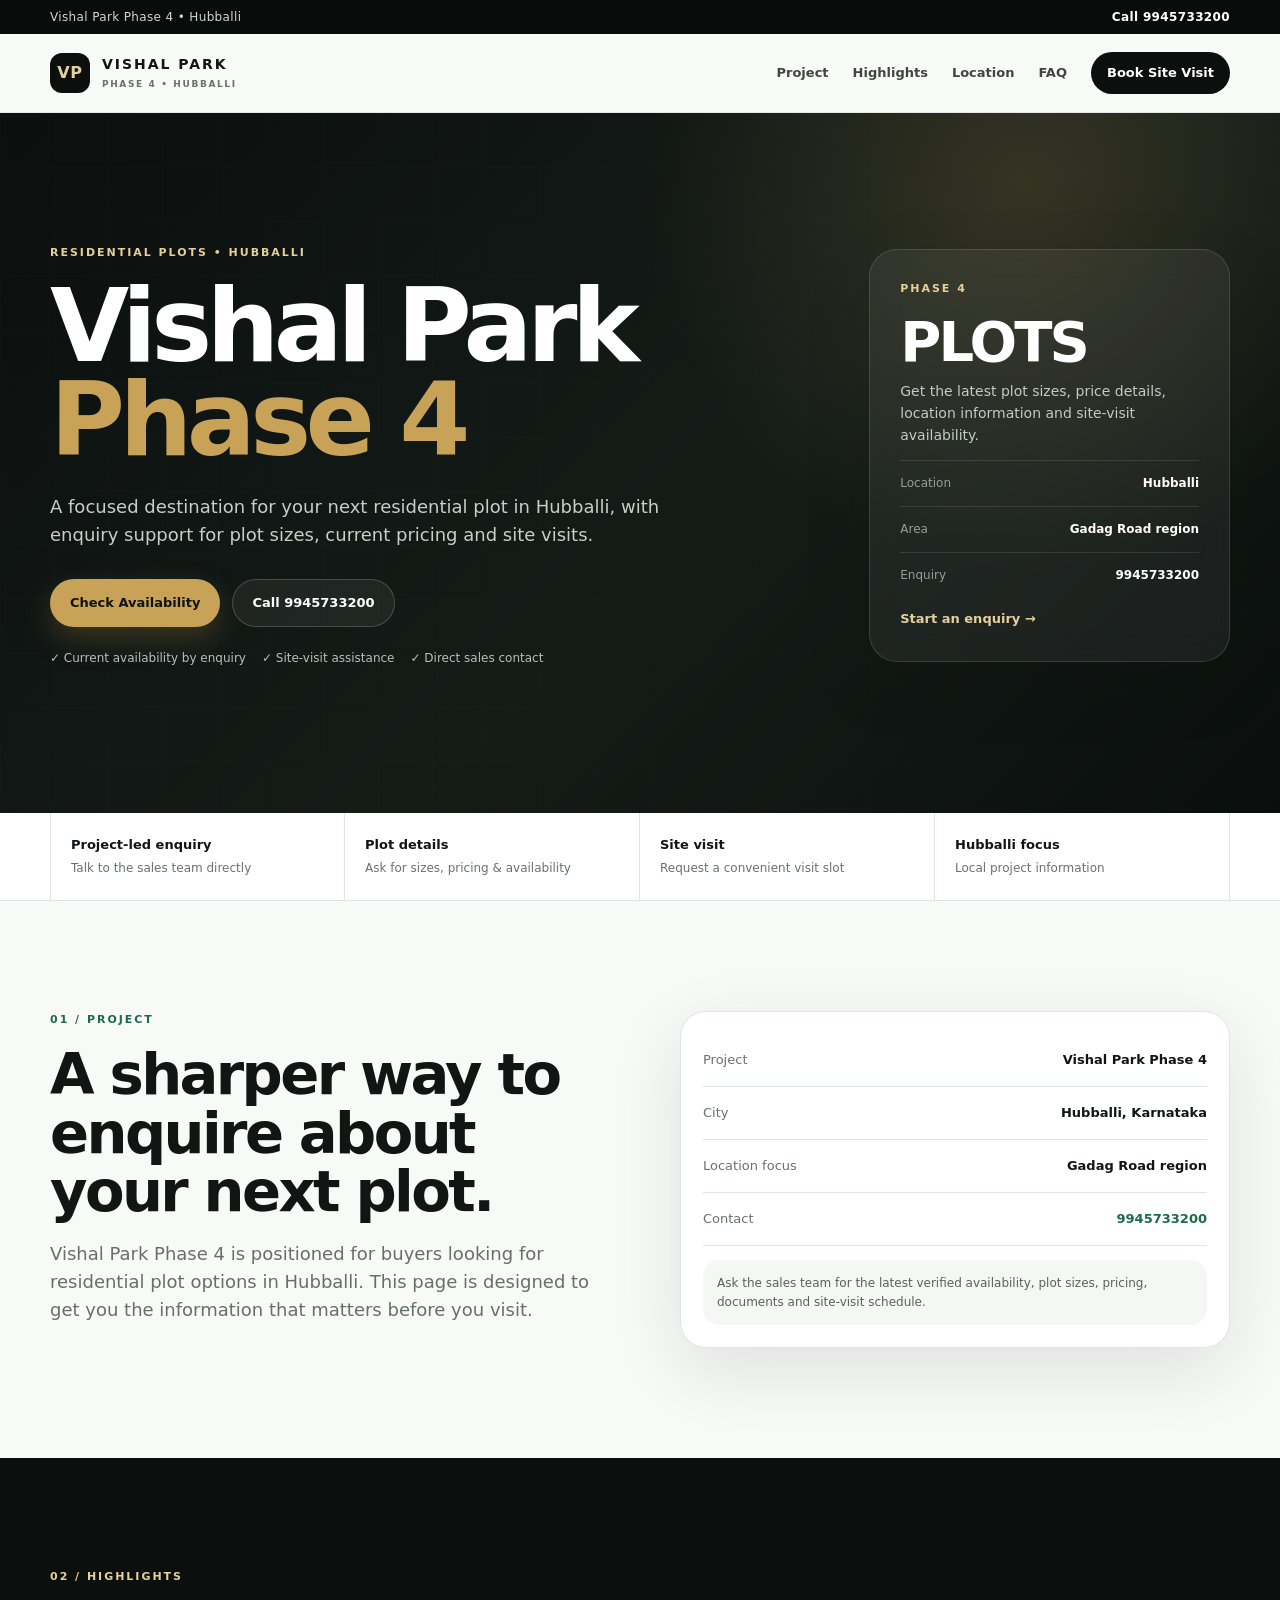
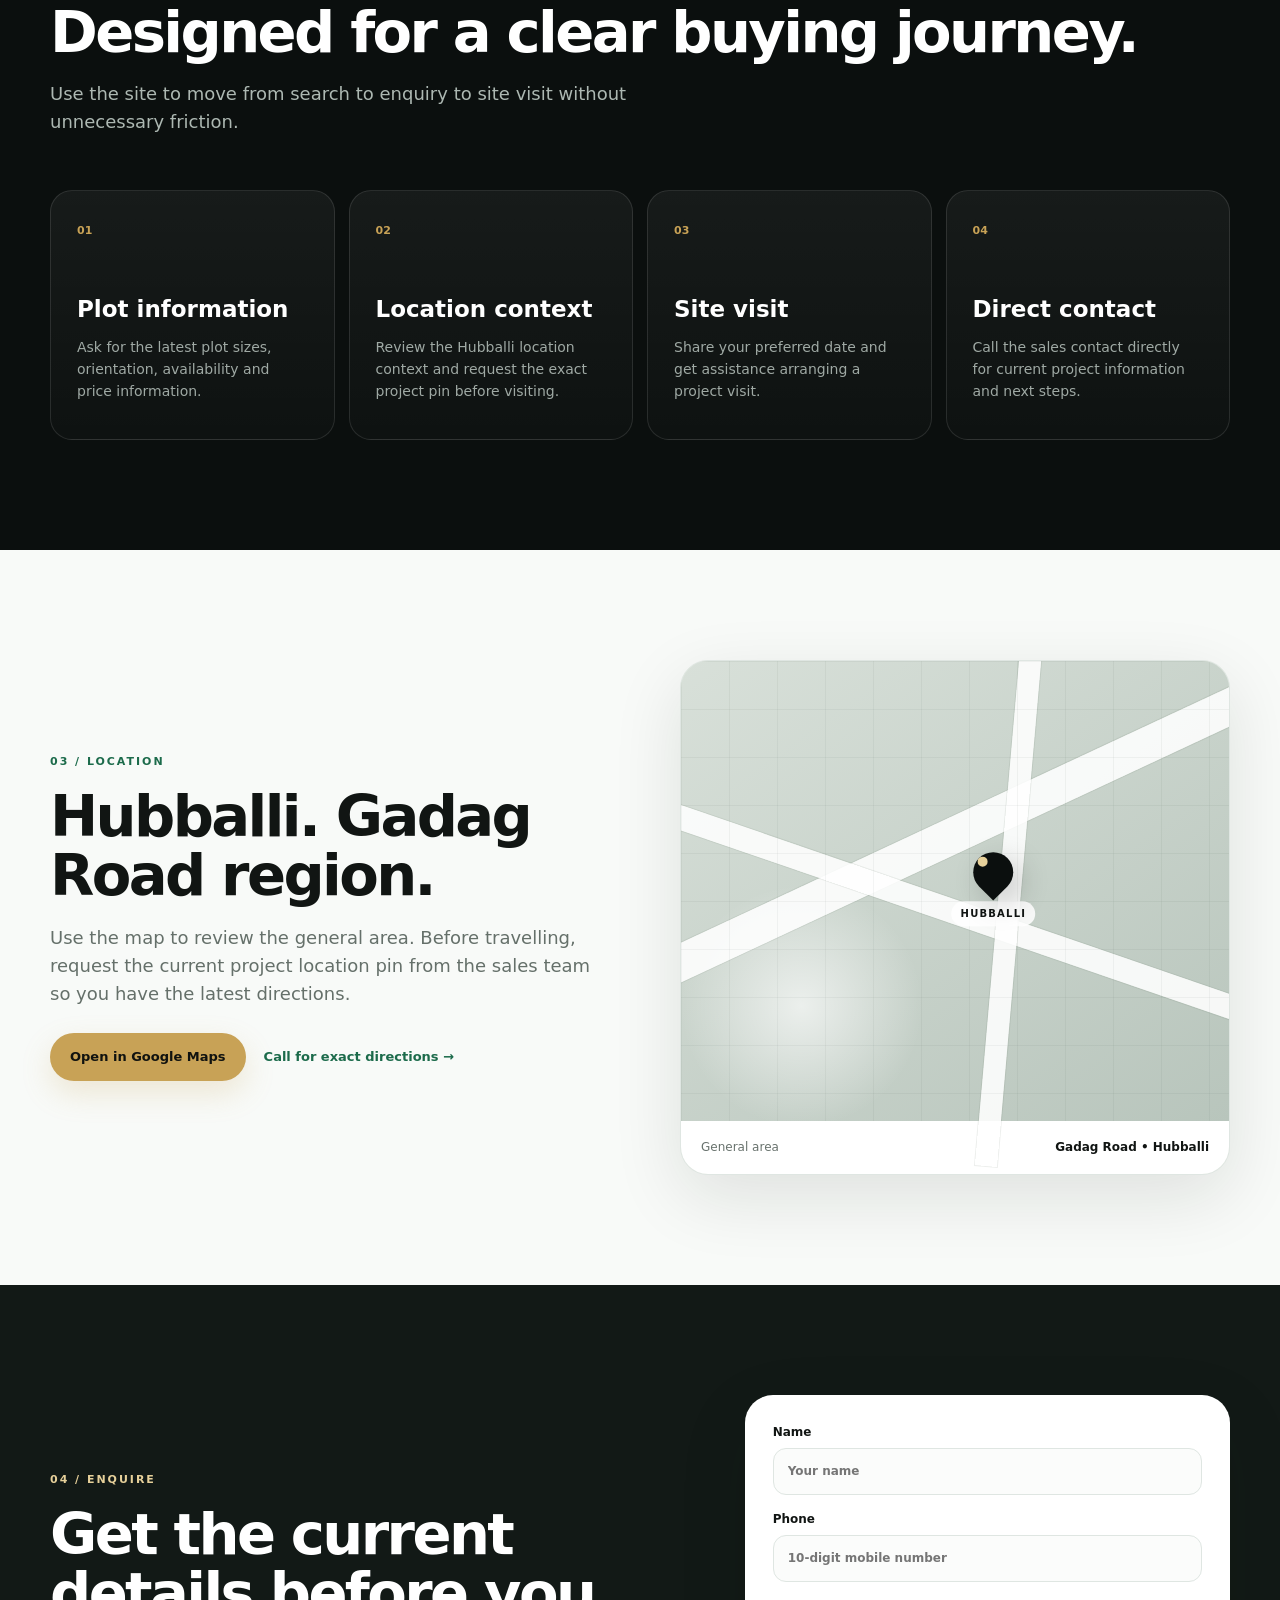
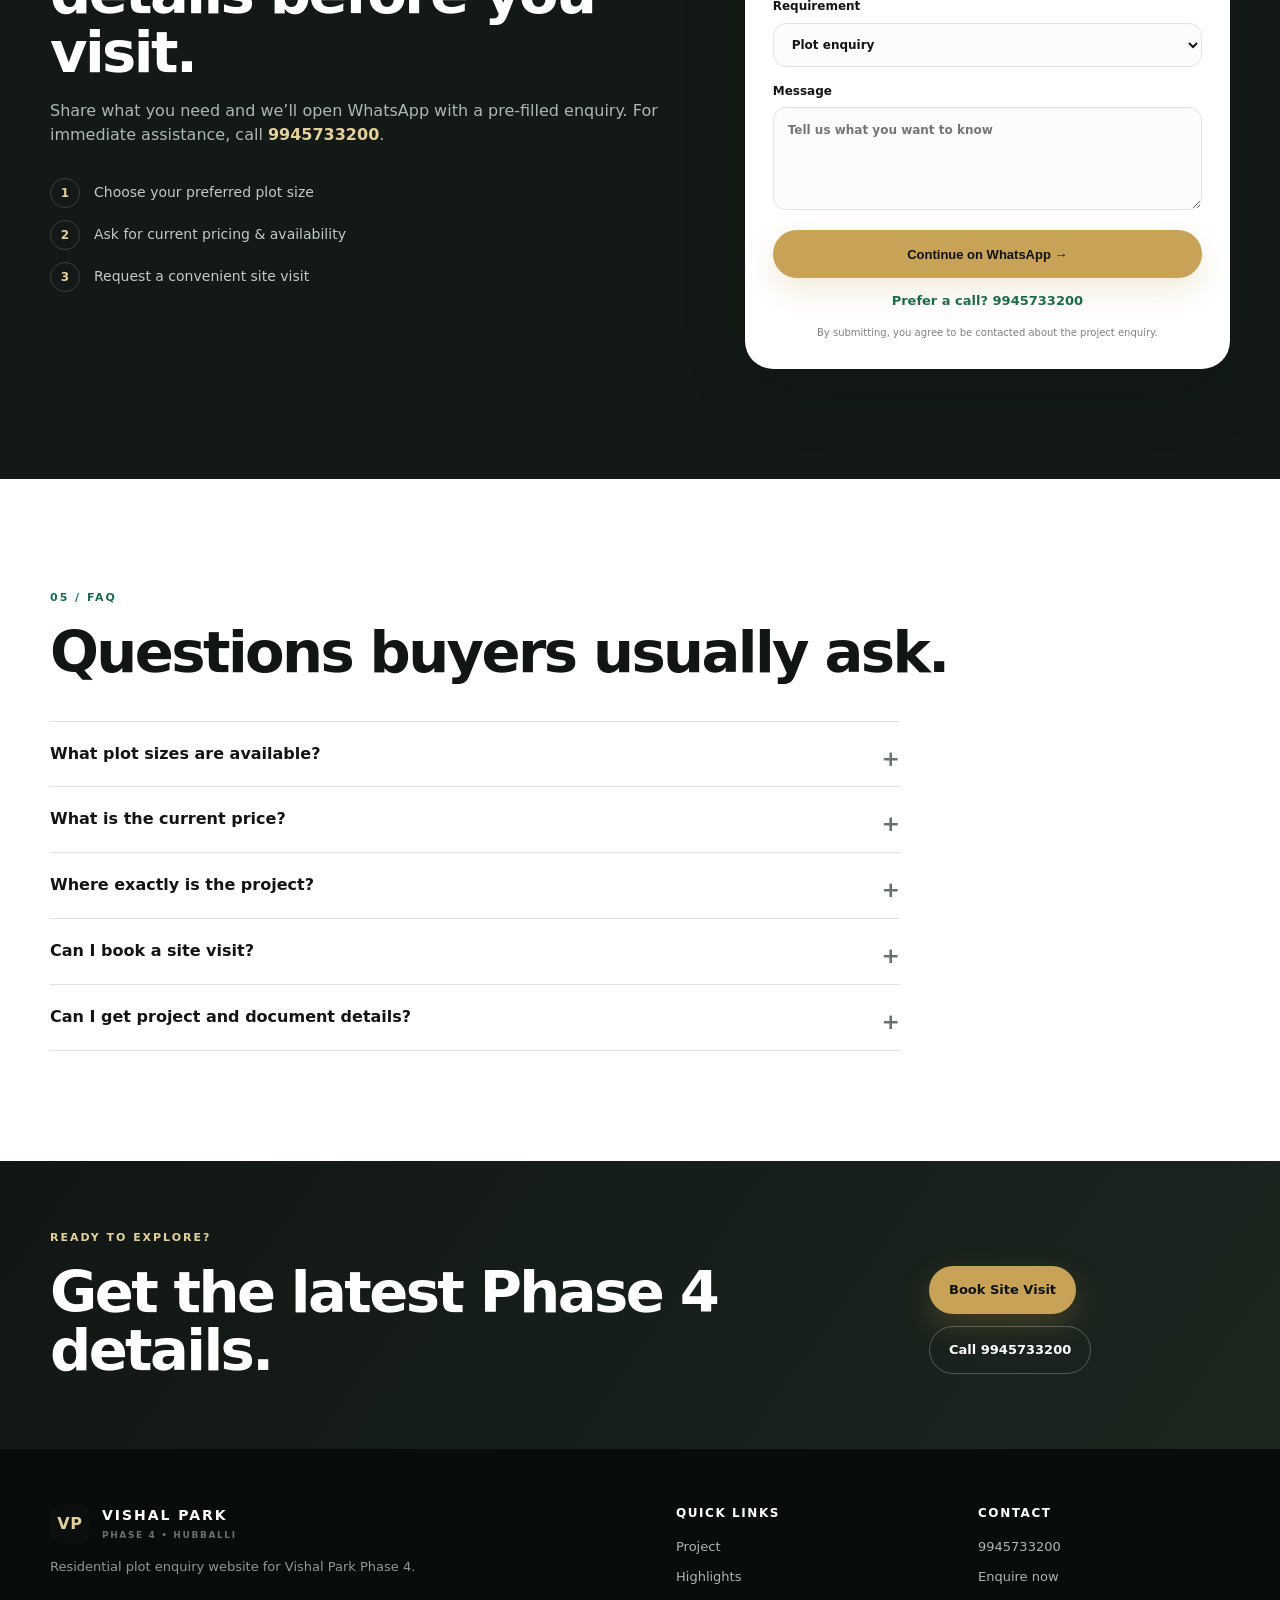
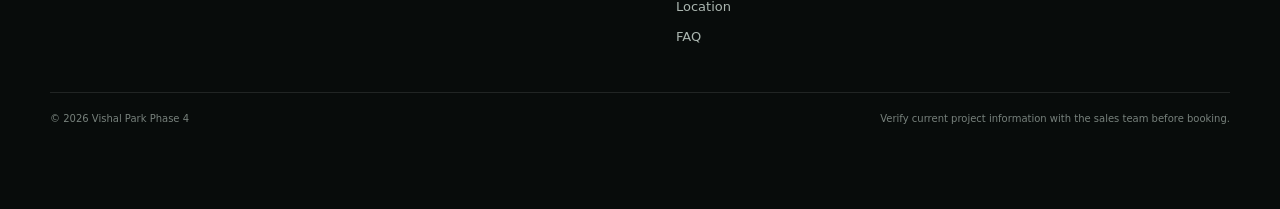
<file: index.html>
<!doctype html>
<html lang="en">
<head>
  <meta charset="utf-8">
  <meta name="viewport" content="width=device-width, initial-scale=1, viewport-fit=cover">
  <meta name="theme-color" content="#0b0f0e">
  <meta name="color-scheme" content="light">
  <meta name="description" content="Vishal Park Phase 4 plots in Hubballi. Explore project details, current availability, plot information and schedule a site visit.">
  <meta name="robots" content="index,follow,max-image-preview:large,max-snippet:-1,max-video-preview:-1">
  <meta property="og:type" content="website">
  <meta property="og:title" content="Vishal Park Phase 4 | Plots in Hubballi">
  <meta property="og:description" content="Explore Vishal Park Phase 4 plots in Hubballi. Enquire for current plot sizes, price and site-visit details.">
  <meta property="og:url" content="https://vishalparkphase4.com/">
  <meta property="og:image" content="https://vishalparkphase4.com/assets/social-preview.svg">
  <meta name="twitter:card" content="summary_large_image">
  <meta name="twitter:title" content="Vishal Park Phase 4 | Plots in Hubballi">
  <meta name="twitter:description" content="Enquire about Vishal Park Phase 4 plots in Hubballi and book a site visit.">
  <link rel="canonical" href="https://vishalparkphase4.com/">
  <link rel="icon" href="assets/favicon.svg" type="image/svg+xml">
  <link rel="manifest" href="site.webmanifest">
  <link rel="stylesheet" href="styles.css">
  <title>Vishal Park Phase 4 | Plots for Sale in Hubballi</title>
  <script type="application/ld+json">
  {
    "@context": "https://schema.org",
    "@type": "RealEstateListing",
    "name": "Vishal Park Phase 4",
    "description": "Residential plot enquiries for Vishal Park Phase 4 in Hubballi.",
    "url": "https://vishalparkphase4.com/",
    "telephone": "+91-9945733200",
    "areaServed": "Hubballi, Karnataka, India",
    "address": {
      "@type": "PostalAddress",
      "addressLocality": "Hubballi",
      "addressRegion": "Karnataka",
      "addressCountry": "IN"
    },
    "brand": {
      "@type": "Brand",
      "name": "Vishal Builders & Developers"
    }
  }
  </script>
  <script>
    window.dataLayer = window.dataLayer || [];
    function gtag(){ dataLayer.push(arguments); }
  </script>
</head>
<body>
  <div class="topbar">
    <div class="container topbar-inner">
      <span>Vishal Park Phase 4 • Hubballi</span>
      <a href="tel:+919945733200" data-track="call_top">Call 9945733200</a>
    </div>
  </div>

  <header class="header" id="top">
    <div class="container nav">
      <a class="brand" href="#top" aria-label="Vishal Park Phase 4 home">
        <span class="brand-mark">VP</span>
        <span>
          <strong>VISHAL PARK</strong>
          <small>PHASE 4 • HUBBALLI</small>
        </span>
      </a>
      <nav aria-label="Primary navigation">
        <a href="#project">Project</a>
        <a href="#features">Highlights</a>
        <a href="#location">Location</a>
        <a href="#faq">FAQ</a>
        <a class="nav-cta" href="#enquiry">Book Site Visit</a>
      </nav>
      <button class="menu" aria-label="Open navigation" aria-expanded="false" aria-controls="mobileMenu">☰</button>
    </div>
    <div class="mobile-menu" id="mobileMenu" hidden>
      <a href="#project">Project</a>
      <a href="#features">Highlights</a>
      <a href="#location">Location</a>
      <a href="#faq">FAQ</a>
      <a href="#enquiry">Book Site Visit</a>
    </div>
  </header>

  <main>
    <section class="hero">
      <div class="hero-grid"></div>
      <div class="container hero-inner">
        <div class="hero-copy">
          <div class="eyebrow">RESIDENTIAL PLOTS • HUBBALLI</div>
          <h1>Vishal Park<br><span>Phase 4</span></h1>
          <p class="hero-sub">A focused destination for your next residential plot in Hubballi, with enquiry support for plot sizes, current pricing and site visits.</p>
          <div class="hero-actions">
            <a class="btn btn-primary" href="#enquiry">Check Availability</a>
            <a class="btn btn-secondary" href="tel:+919945733200" data-track="call_hero">Call 9945733200</a>
          </div>
          <div class="micro-proof">
            <span>✓ Current availability by enquiry</span>
            <span>✓ Site-visit assistance</span>
            <span>✓ Direct sales contact</span>
          </div>
        </div>
        <div class="hero-card" aria-label="Project enquiry card">
          <div class="card-kicker">PHASE 4</div>
          <div class="card-number">PLOTS</div>
          <p>Get the latest plot sizes, price details, location information and site-visit availability.</p>
          <div class="hero-card-row"><span>Location</span><strong>Hubballi</strong></div>
          <div class="hero-card-row"><span>Area</span><strong>Gadag Road region</strong></div>
          <div class="hero-card-row"><span>Enquiry</span><strong>9945733200</strong></div>
          <a class="mini-link" href="#enquiry">Start an enquiry →</a>
        </div>
      </div>
    </section>

    <section class="trust-strip">
      <div class="container trust-grid">
        <div><strong>Project-led enquiry</strong><span>Talk to the sales team directly</span></div>
        <div><strong>Plot details</strong><span>Ask for sizes, pricing & availability</span></div>
        <div><strong>Site visit</strong><span>Request a convenient visit slot</span></div>
        <div><strong>Hubballi focus</strong><span>Local project information</span></div>
      </div>
    </section>

    <section class="section" id="project">
      <div class="container two-col">
        <div>
          <div class="section-label">01 / PROJECT</div>
          <h2>A sharper way to enquire about your next plot.</h2>
          <p class="lead">Vishal Park Phase 4 is positioned for buyers looking for residential plot options in Hubballi. This page is designed to get you the information that matters before you visit.</p>
        </div>
        <div class="detail-panel">
          <div class="detail-line"><span>Project</span><strong>Vishal Park Phase 4</strong></div>
          <div class="detail-line"><span>City</span><strong>Hubballi, Karnataka</strong></div>
          <div class="detail-line"><span>Location focus</span><strong>Gadag Road region</strong></div>
          <div class="detail-line"><span>Contact</span><a href="tel:+919945733200" data-track="call_project">9945733200</a></div>
          <div class="detail-note">Ask the sales team for the latest verified availability, plot sizes, pricing, documents and site-visit schedule.</div>
        </div>
      </div>
    </section>

    <section class="section section-dark" id="features">
      <div class="container">
        <div class="section-label light">02 / HIGHLIGHTS</div>
        <div class="section-heading-row">
          <div>
            <h2>Designed for a clear buying journey.</h2>
            <p class="lead light-copy">Use the site to move from search to enquiry to site visit without unnecessary friction.</p>
          </div>
        </div>
        <div class="feature-grid">
          <article class="feature-card"><span>01</span><h3>Plot information</h3><p>Ask for the latest plot sizes, orientation, availability and price information.</p></article>
          <article class="feature-card"><span>02</span><h3>Location context</h3><p>Review the Hubballi location context and request the exact project pin before visiting.</p></article>
          <article class="feature-card"><span>03</span><h3>Site visit</h3><p>Share your preferred date and get assistance arranging a project visit.</p></article>
          <article class="feature-card"><span>04</span><h3>Direct contact</h3><p>Call the sales contact directly for current project information and next steps.</p></article>
        </div>
      </div>
    </section>

    <section class="section" id="location">
      <div class="container two-col location-grid">
        <div>
          <div class="section-label">03 / LOCATION</div>
          <h2>Hubballi. Gadag Road region.</h2>
          <p class="lead">Use the map to review the general area. Before travelling, request the current project location pin from the sales team so you have the latest directions.</p>
          <div class="location-actions">
            <a class="btn btn-primary" href="https://www.google.com/maps/search/?api=1&query=Gadag+Road%2C+Hubballi%2C+Karnataka" target="_blank" rel="noopener" data-track="map_open">Open in Google Maps</a>
            <a class="text-link" href="tel:+919945733200" data-track="call_location">Call for exact directions →</a>
          </div>
        </div>
        <div class="map-card">
          <div class="map-bg" aria-hidden="true">
            <div class="road road-a"></div><div class="road road-b"></div><div class="road road-c"></div>
            <div class="map-grid"></div>
            <div class="pin"><span></span><b>HUBBALLI</b></div>
          </div>
          <div class="map-caption"><span>General area</span><strong>Gadag Road • Hubballi</strong></div>
        </div>
      </div>
    </section>

    <section class="section enquiry-section" id="enquiry">
      <div class="container enquiry-grid">
        <div class="enquiry-copy">
          <div class="section-label light">04 / ENQUIRE</div>
          <h2>Get the current details before you visit.</h2>
          <p class="light-copy">Share what you need and we’ll open WhatsApp with a pre-filled enquiry. For immediate assistance, call <a href="tel:+919945733200">9945733200</a>.</p>
          <div class="enquiry-list">
            <div><span>1</span>Choose your preferred plot size</div>
            <div><span>2</span>Ask for current pricing & availability</div>
            <div><span>3</span>Request a convenient site visit</div>
          </div>
        </div>
        <form class="lead-form" id="leadForm">
          <label>Name<input type="text" name="name" placeholder="Your name" autocomplete="name" required></label>
          <label>Phone<input type="tel" name="phone" placeholder="10-digit mobile number" autocomplete="tel" inputmode="tel" pattern="[0-9]{10}" required></label>
          <label>Requirement<select name="requirement"><option value="Plot enquiry">Plot enquiry</option><option value="Price enquiry">Price enquiry</option><option value="Site visit">Site visit</option><option value="Location details">Location details</option></select></label>
          <label>Message<textarea name="message" rows="4" placeholder="Tell us what you want to know"></textarea></label>
          <button class="btn btn-primary btn-full" type="submit">Continue on WhatsApp →</button>
          <a class="call-alt" href="tel:+919945733200" data-track="call_form">Prefer a call? 9945733200</a>
          <p class="form-note">By submitting, you agree to be contacted about the project enquiry.</p>
        </form>
      </div>
    </section>

    <section class="section faq-section" id="faq">
      <div class="container">
        <div class="section-label">05 / FAQ</div>
        <h2>Questions buyers usually ask.</h2>
        <div class="faq-list">
          <details><summary>What plot sizes are available?</summary><p>Availability can change. Contact the sales team for current plot sizes and inventory.</p></details>
          <details><summary>What is the current price?</summary><p>Pricing can change with availability. Request the latest price directly from the sales team.</p></details>
          <details><summary>Where exactly is the project?</summary><p>The campaign focuses on the Gadag Road region of Hubballi. Ask for the current project pin before travelling.</p></details>
          <details><summary>Can I book a site visit?</summary><p>Yes. Use the enquiry form or call 9945733200 to request a convenient site-visit slot.</p></details>
          <details><summary>Can I get project and document details?</summary><p>Yes. Ask the sales team for the latest verified project information and applicable documents.</p></details>
        </div>
      </div>
    </section>

    <section class="final-cta">
      <div class="container final-cta-inner">
        <div><div class="section-label light">READY TO EXPLORE?</div><h2>Get the latest Phase 4 details.</h2></div>
        <div class="hero-actions"><a class="btn btn-primary" href="#enquiry">Book Site Visit</a><a class="btn btn-outline-light" href="tel:+919945733200" data-track="call_final">Call 9945733200</a></div>
      </div>
    </section>
  </main>

  <footer class="footer">
    <div class="container footer-grid">
      <div><a class="brand footer-brand" href="#top"><span class="brand-mark">VP</span><span><strong>VISHAL PARK</strong><small>PHASE 4 • HUBBALLI</small></span></a><p>Residential plot enquiry website for Vishal Park Phase 4.</p></div>
      <div><strong>Quick links</strong><a href="#project">Project</a><a href="#features">Highlights</a><a href="#location">Location</a><a href="#faq">FAQ</a></div>
      <div><strong>Contact</strong><a href="tel:+919945733200" data-track="call_footer">9945733200</a><a href="#enquiry">Enquire now</a></div>
    </div>
    <div class="container footer-bottom"><span>© <span id="year"></span> Vishal Park Phase 4</span><span>Verify current project information with the sales team before booking.</span></div>
  </footer>

  <div class="sticky-actions" aria-label="Quick contact actions">
    <a href="tel:+919945733200" data-track="call_sticky"><span>☎</span>Call</a>
    <a href="#enquiry"><span>✦</span>Enquire</a>
  </div>

  <script src="script.js" defer></script>
</body>
</html>
</file>
<file: styles.css>
:root {
  --ink: #111513;
  --muted: #68726d;
  --line: #dfe6e2;
  --paper: #f8faf8;
  --card: #ffffff;
  --dark: #0b0f0e;
  --dark-2: #121916;
  --accent: #c8a256;
  --accent-2: #e6d09a;
  --success: #1c6b4b;
  --shadow: 0 22px 70px rgba(16, 28, 22, .11);
  --radius: 24px;
  --container: 1180px;
}
* { box-sizing: border-box; }
html { scroll-behavior: smooth; }
body { margin: 0; font-family: Inter, ui-sans-serif, system-ui, -apple-system, BlinkMacSystemFont, "Segoe UI", sans-serif; color: var(--ink); background: var(--paper); line-height: 1.55; }
a { color: inherit; text-decoration: none; }
.container { width: min(calc(100% - 40px), var(--container)); margin: 0 auto; }
.topbar { background: #080c0b; color: #cfd7d2; font-size: 12px; letter-spacing: .03em; }
.topbar-inner { min-height: 34px; display: flex; justify-content: space-between; align-items: center; gap: 20px; }
.topbar a { color: #fff; font-weight: 800; }
.header { position: sticky; top: 0; z-index: 50; background: rgba(248,250,248,.9); backdrop-filter: blur(18px); border-bottom: 1px solid rgba(17,21,19,.08); }
.nav { min-height: 78px; display: flex; align-items: center; justify-content: space-between; gap: 28px; }
.brand { display: inline-flex; align-items: center; gap: 12px; }
.brand-mark { width: 40px; height: 40px; display: grid; place-items: center; border-radius: 12px; background: var(--dark); color: var(--accent-2); font-weight: 900; letter-spacing: .04em; }
.brand strong, .brand small { display: block; }
.brand strong { font-size: 14px; letter-spacing: .14em; }
.brand small { margin-top: 2px; font-size: 9px; color: var(--muted); letter-spacing: .18em; font-weight: 800; }
.nav nav, .nav > nav { display: flex; align-items: center; gap: 24px; font-size: 13px; font-weight: 700; }
.nav > nav > a:not(.nav-cta) { color: #3e4843; }
.nav-cta { padding: 11px 16px; border-radius: 999px; background: var(--dark); color: #fff; }
.menu { display: none; border: 0; background: transparent; font-size: 24px; }
.mobile-menu { border-top: 1px solid var(--line); padding: 10px 20px 18px; }
.mobile-menu a { display: block; padding: 12px 0; font-weight: 800; }
.hero { position: relative; overflow: hidden; color: #fff; background: radial-gradient(circle at 80% 10%, rgba(200,162,86,.18), transparent 32%), linear-gradient(135deg, #0b0f0e 0%, #141c18 56%, #0a0f0d 100%); }
.hero-grid { position: absolute; inset: 0; opacity: .18; background-image: linear-gradient(rgba(255,255,255,.08) 1px, transparent 1px), linear-gradient(90deg, rgba(255,255,255,.08) 1px, transparent 1px); background-size: 54px 54px; mask-image: linear-gradient(to right, black, transparent); }
.hero-inner { position: relative; display: grid; grid-template-columns: 1.35fr .65fr; gap: 70px; min-height: 700px; align-items: center; padding-top: 70px; padding-bottom: 85px; }
.hero-copy { max-width: 720px; }
.eyebrow, .section-label { font-size: 11px; font-weight: 900; letter-spacing: .18em; text-transform: uppercase; }
.eyebrow { color: var(--accent-2); margin-bottom: 18px; }
h1 { font-size: clamp(55px, 8vw, 105px); line-height: .92; margin: 0 0 26px; letter-spacing: -.055em; }
h1 span { color: var(--accent); }
.hero-sub { max-width: 620px; color: #c6cfca; font-size: 18px; }
.hero-actions { display: flex; flex-wrap: wrap; gap: 12px; margin-top: 30px; }
.btn { display: inline-flex; min-height: 48px; align-items: center; justify-content: center; padding: 0 19px; border-radius: 999px; font-weight: 900; font-size: 13px; border: 1px solid transparent; transition: transform .2s ease, box-shadow .2s ease, background .2s ease; }
.btn:hover { transform: translateY(-1px); }
.btn-primary { background: var(--accent); color: #10120f; box-shadow: 0 12px 30px rgba(200,162,86,.22); }
.btn-secondary { background: rgba(255,255,255,.06); color: #fff; border-color: rgba(255,255,255,.18); }
.btn-outline-light { color: #fff; border-color: rgba(255,255,255,.26); }
.btn-full { width: 100%; }
.micro-proof { display: flex; gap: 16px; flex-wrap: wrap; margin-top: 22px; color: #b7c0bb; font-size: 12px; }
.hero-card { background: rgba(255,255,255,.06); border: 1px solid rgba(255,255,255,.13); border-radius: 28px; padding: 30px; box-shadow: var(--shadow); backdrop-filter: blur(16px); }
.card-kicker { color: var(--accent-2); font-size: 11px; font-weight: 900; letter-spacing: .18em; }
.card-number { font-size: 56px; font-weight: 900; line-height: .9; margin: 20px 0 12px; letter-spacing: -.05em; }
.hero-card p { color: #c2cbc6; font-size: 14px; }
.hero-card-row { display: flex; justify-content: space-between; gap: 20px; padding: 13px 0; border-top: 1px solid rgba(255,255,255,.11); font-size: 12px; }
.hero-card-row span { color: #93a099; }
.hero-card-row strong { text-align: right; }
.mini-link { display: inline-block; margin-top: 12px; color: var(--accent-2); font-weight: 900; font-size: 13px; }
.trust-strip { background: #fff; border-bottom: 1px solid var(--line); }
.trust-grid { display: grid; grid-template-columns: repeat(4, 1fr); }
.trust-grid > div { padding: 22px 20px; border-right: 1px solid var(--line); }
.trust-grid > div:first-child { border-left: 1px solid var(--line); }
.trust-grid strong, .trust-grid span { display: block; }
.trust-grid strong { font-size: 13px; }
.trust-grid span { margin-top: 4px; color: var(--muted); font-size: 12px; }
.section { padding: 110px 0; }
.section-dark { background: var(--dark); color: #fff; }
.two-col { display: grid; grid-template-columns: 1fr 1fr; gap: 80px; align-items: start; }
.section-label { color: var(--success); margin-bottom: 18px; }
.section-label.light { color: var(--accent-2); }
h2 { font-size: clamp(38px, 4.5vw, 66px); line-height: 1.02; letter-spacing: -.045em; margin: 0; }
.lead { color: #65706a; font-size: 18px; max-width: 640px; }
.light-copy { color: #adb8b2; }
.detail-panel { background: #fff; border: 1px solid var(--line); border-radius: 26px; padding: 22px; box-shadow: var(--shadow); }
.detail-line { display: flex; justify-content: space-between; gap: 24px; padding: 16px 0; border-bottom: 1px solid var(--line); font-size: 13px; }
.detail-line:last-of-type { border-bottom: 0; }
.detail-line span { color: var(--muted); }
.detail-line a { color: var(--success); font-weight: 900; }
.detail-note { margin-top: 14px; padding: 14px; background: #f5f7f5; border-radius: 16px; color: #56625c; font-size: 12px; }
.section-heading-row { display: flex; justify-content: space-between; margin-bottom: 36px; }
.feature-grid { display: grid; grid-template-columns: repeat(4, 1fr); gap: 14px; }
.feature-card { min-height: 250px; padding: 26px; border: 1px solid rgba(255,255,255,.11); border-radius: 22px; background: linear-gradient(180deg, rgba(255,255,255,.05), rgba(255,255,255,.015)); }
.feature-card span { color: var(--accent); font-weight: 900; font-size: 11px; }
.feature-card h3 { font-size: 23px; margin: 50px 0 10px; }
.feature-card p { color: #9fa9a4; font-size: 14px; margin: 0; }
.location-grid { align-items: center; }
.location-actions { display: flex; align-items: center; flex-wrap: wrap; gap: 18px; margin-top: 26px; }
.text-link { color: var(--success); font-weight: 900; font-size: 13px; }
.map-card { overflow: hidden; background: #dfe7dd; border-radius: 28px; border: 1px solid var(--line); box-shadow: var(--shadow); }
.map-bg { position: relative; min-height: 460px; background: radial-gradient(circle at 22% 75%, rgba(255,255,255,.65), transparent 22%), linear-gradient(145deg, #d8e0d9, #b8c5bc); }
.map-grid { position: absolute; inset: 0; opacity: .28; background-image: linear-gradient(90deg, rgba(30,48,39,.18) 1px, transparent 1px), linear-gradient(rgba(30,48,39,.18) 1px, transparent 1px); background-size: 48px 48px; }
.road { position: absolute; background: rgba(255,255,255,.88); box-shadow: 0 0 0 1px rgba(77,95,84,.1); }
.road-a { width: 120%; height: 36px; transform: rotate(-25deg); top: 35%; left: -12%; }
.road-b { width: 120%; height: 24px; transform: rotate(19deg); top: 52%; left: -10%; }
.road-c { width: 22px; height: 120%; transform: rotate(5deg); left: 58%; top: -10%; }
.pin { position: absolute; left: 57%; top: 48%; transform: translate(-50%, -50%); text-align: center; }
.pin span { display: block; width: 40px; height: 40px; margin: 0 auto 8px; border-radius: 50% 50% 50% 0; transform: rotate(-45deg); background: var(--dark); box-shadow: 0 12px 30px rgba(0,0,0,.2); }
.pin span::after { content: ""; display: block; width: 10px; height: 10px; margin: 15px auto; border-radius: 50%; background: var(--accent-2); }
.pin b { display: inline-block; background: rgba(255,255,255,.86); border-radius: 999px; padding: 5px 9px; font-size: 10px; letter-spacing: .12em; }
.map-caption { background: #fff; display: flex; justify-content: space-between; gap: 20px; padding: 17px 20px; font-size: 12px; }
.map-caption span { color: var(--muted); }
.enquiry-section { background: var(--dark-2); color: #fff; }
.enquiry-grid { display: grid; grid-template-columns: .95fr .75fr; gap: 80px; align-items: center; }
.enquiry-copy h2 { max-width: 650px; }
.enquiry-copy a { color: var(--accent-2); font-weight: 900; }
.enquiry-list { margin-top: 30px; display: grid; gap: 12px; }
.enquiry-list > div { display: flex; align-items: center; gap: 14px; color: #c2cbc6; font-size: 14px; }
.enquiry-list span { width: 30px; height: 30px; border-radius: 50%; display: grid; place-items: center; border: 1px solid rgba(255,255,255,.16); color: var(--accent-2); font-size: 12px; font-weight: 900; }
.lead-form { background: #fff; color: var(--ink); border-radius: 28px; padding: 28px; box-shadow: var(--shadow); }
.lead-form label { display: block; font-size: 12px; font-weight: 900; margin-bottom: 15px; }
.lead-form input, .lead-form select, .lead-form textarea { width: 100%; margin-top: 7px; border: 1px solid var(--line); border-radius: 13px; padding: 13px 14px; font: inherit; color: var(--ink); background: #fbfcfb; outline: 0; }
.lead-form input:focus, .lead-form select:focus, .lead-form textarea:focus { border-color: #a4b3aa; box-shadow: 0 0 0 3px rgba(164,179,170,.16); }
.call-alt { display: block; text-align: center; margin-top: 13px; font-size: 13px; font-weight: 900; color: var(--success); }
.form-note { color: #7a837e; font-size: 10px; margin: 14px 0 0; text-align: center; }
.faq-section { background: #fff; }
.faq-list { max-width: 850px; margin-top: 38px; border-top: 1px solid var(--line); }
.faq-list details { border-bottom: 1px solid var(--line); padding: 20px 0; }
.faq-list summary { cursor: pointer; list-style: none; font-weight: 900; padding-right: 30px; position: relative; }
.faq-list summary::-webkit-details-marker { display: none; }
.faq-list summary::after { content: "+"; position: absolute; right: 0; font-size: 22px; color: var(--muted); }
.faq-list details[open] summary::after { content: "−"; }
.faq-list p { color: var(--muted); max-width: 720px; margin-bottom: 0; font-size: 14px; }
.final-cta { background: linear-gradient(125deg, #111714, #1c261f); color: #fff; }
.final-cta-inner { display: flex; align-items: center; justify-content: space-between; gap: 30px; padding: 68px 0; }
.final-cta h2 { margin-top: 6px; }
.footer { background: #080c0b; color: #c3ccc7; padding-top: 55px; padding-bottom: 82px; }
.footer-grid { display: grid; grid-template-columns: 1.6fr .7fr .7fr; gap: 50px; }
.footer-brand { color: #fff; }
.footer-grid > div > p { color: #8f9994; max-width: 420px; font-size: 13px; }
.footer-grid > div > strong { display: block; color: #fff; margin-bottom: 14px; font-size: 12px; text-transform: uppercase; letter-spacing: .13em; }
.footer-grid > div > a:not(.footer-brand) { display: block; margin: 10px 0; font-size: 13px; color: #abb6b0; }
.footer-bottom { display: flex; justify-content: space-between; gap: 20px; border-top: 1px solid rgba(255,255,255,.1); margin-top: 35px; padding-top: 18px; color: #77817c; font-size: 10px; }
.sticky-actions { position: fixed; left: 50%; bottom: max(12px, env(safe-area-inset-bottom)); transform: translateX(-50%); z-index: 60; display: none; background: rgba(8,12,11,.96); border: 1px solid rgba(255,255,255,.1); box-shadow: 0 20px 45px rgba(0,0,0,.28); border-radius: 999px; overflow: hidden; }
.sticky-actions a { color: #fff; display: flex; gap: 8px; padding: 11px 18px; font-size: 12px; font-weight: 900; }
.sticky-actions a + a { border-left: 1px solid rgba(255,255,255,.11); }
@media (max-width: 960px) {
  .nav > nav { display: none; }
  .menu { display: block; }
  .hero-inner, .two-col, .enquiry-grid { grid-template-columns: 1fr; }
  .hero-inner { min-height: auto; padding-top: 70px; padding-bottom: 70px; gap: 40px; }
  .hero-card { max-width: 620px; }
  .trust-grid, .feature-grid { grid-template-columns: repeat(2, 1fr); }
  .trust-grid > div:nth-child(2n) { border-right: 0; }
  .feature-card { min-height: 210px; }
  .enquiry-grid { gap: 45px; }
  .final-cta-inner { flex-direction: column; align-items: flex-start; }
  .footer-grid { grid-template-columns: 1fr 1fr; }
}
@media (max-width: 640px) {
  .container { width: min(calc(100% - 24px), var(--container)); }
  .topbar-inner { min-height: 38px; font-size: 10px; }
  .hero-inner { padding-top: 54px; padding-bottom: 80px; }
  h1 { font-size: 58px; }
  .hero-sub { font-size: 15px; }
  .hero-actions { display: grid; grid-template-columns: 1fr; }
  .btn { width: 100%; }
  .micro-proof { display: grid; gap: 7px; }
  .trust-grid, .feature-grid, .footer-grid { grid-template-columns: 1fr; }
  .trust-grid > div { border-left: 0 !important; border-right: 0 !important; border-bottom: 1px solid var(--line); }
  .section { padding: 78px 0; }
  h2 { font-size: 43px; }
  .two-col { gap: 38px; }
  .map-bg { min-height: 320px; }
  .map-caption { flex-direction: column; gap: 6px; }
  .lead-form { padding: 21px; border-radius: 22px; }
  .footer-bottom { flex-direction: column; }
  .sticky-actions { display: flex; }
  .footer { padding-bottom: 95px; }
}
</file>
